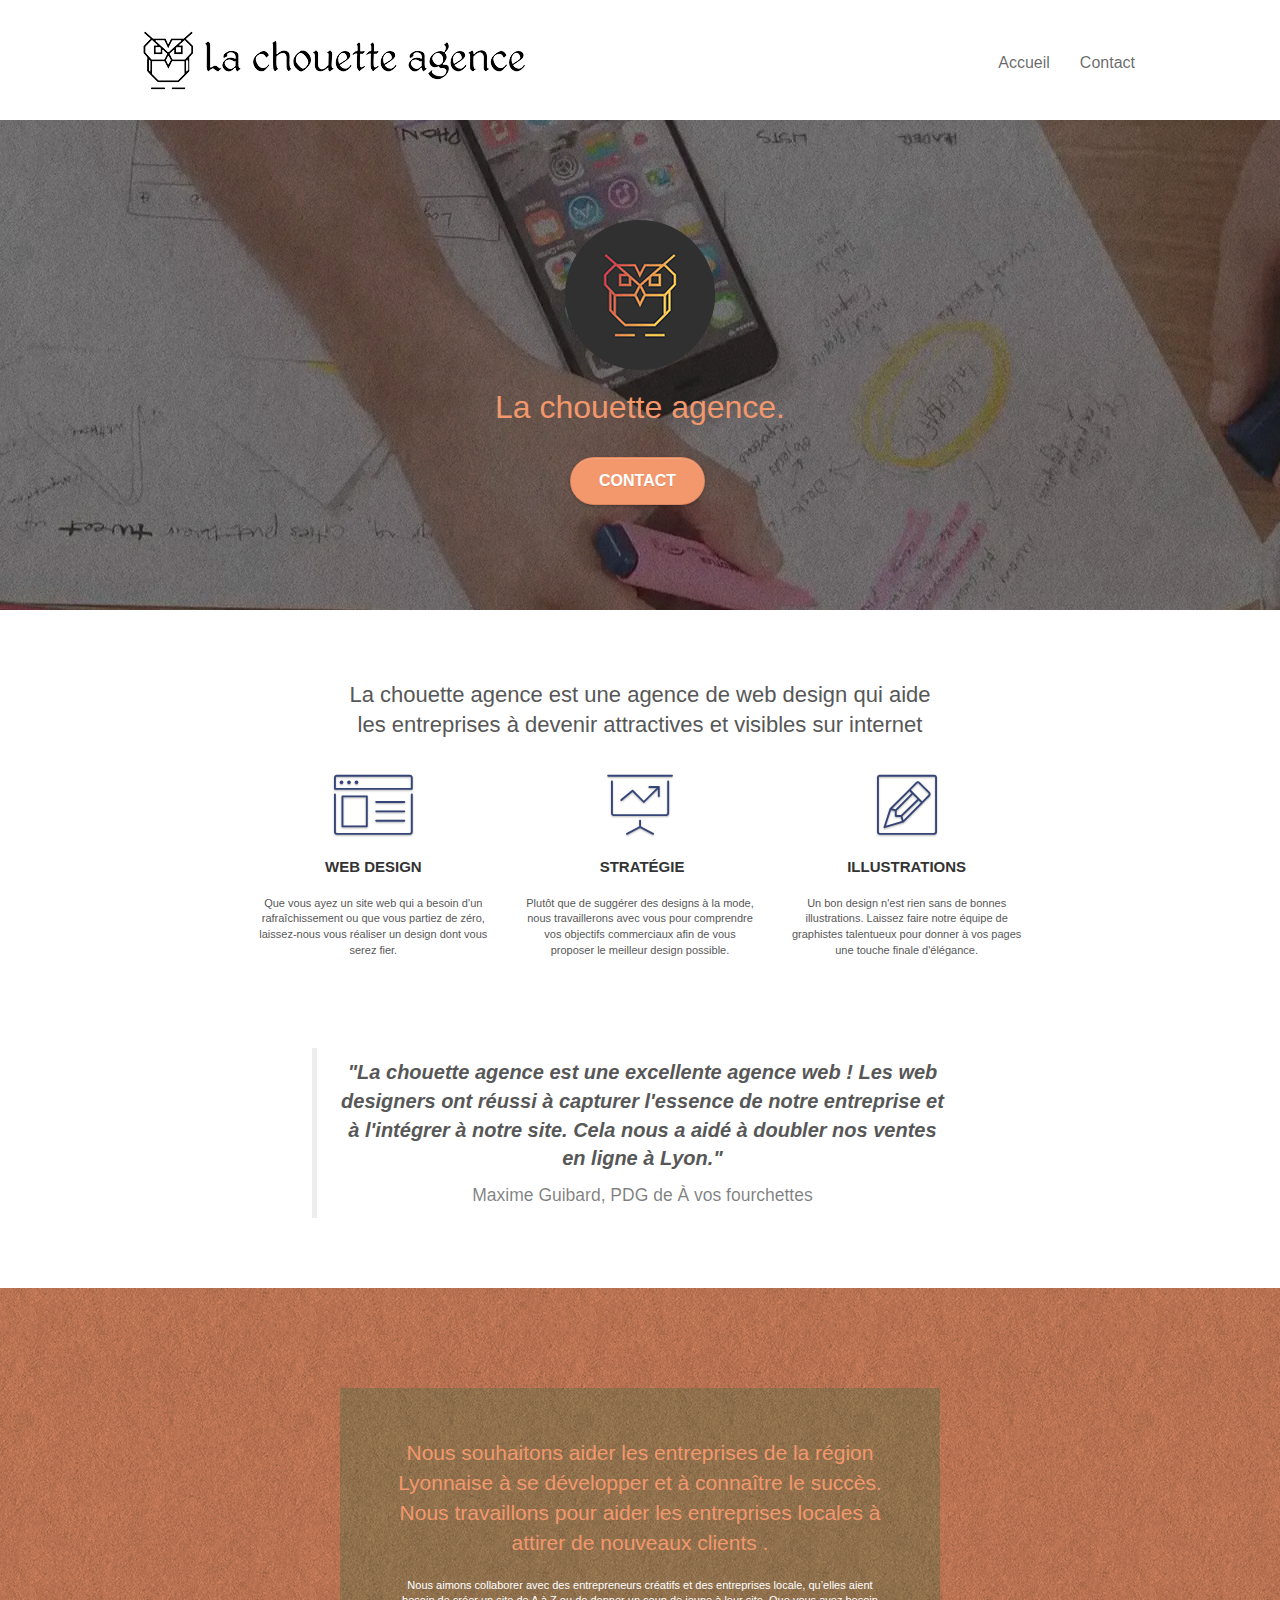
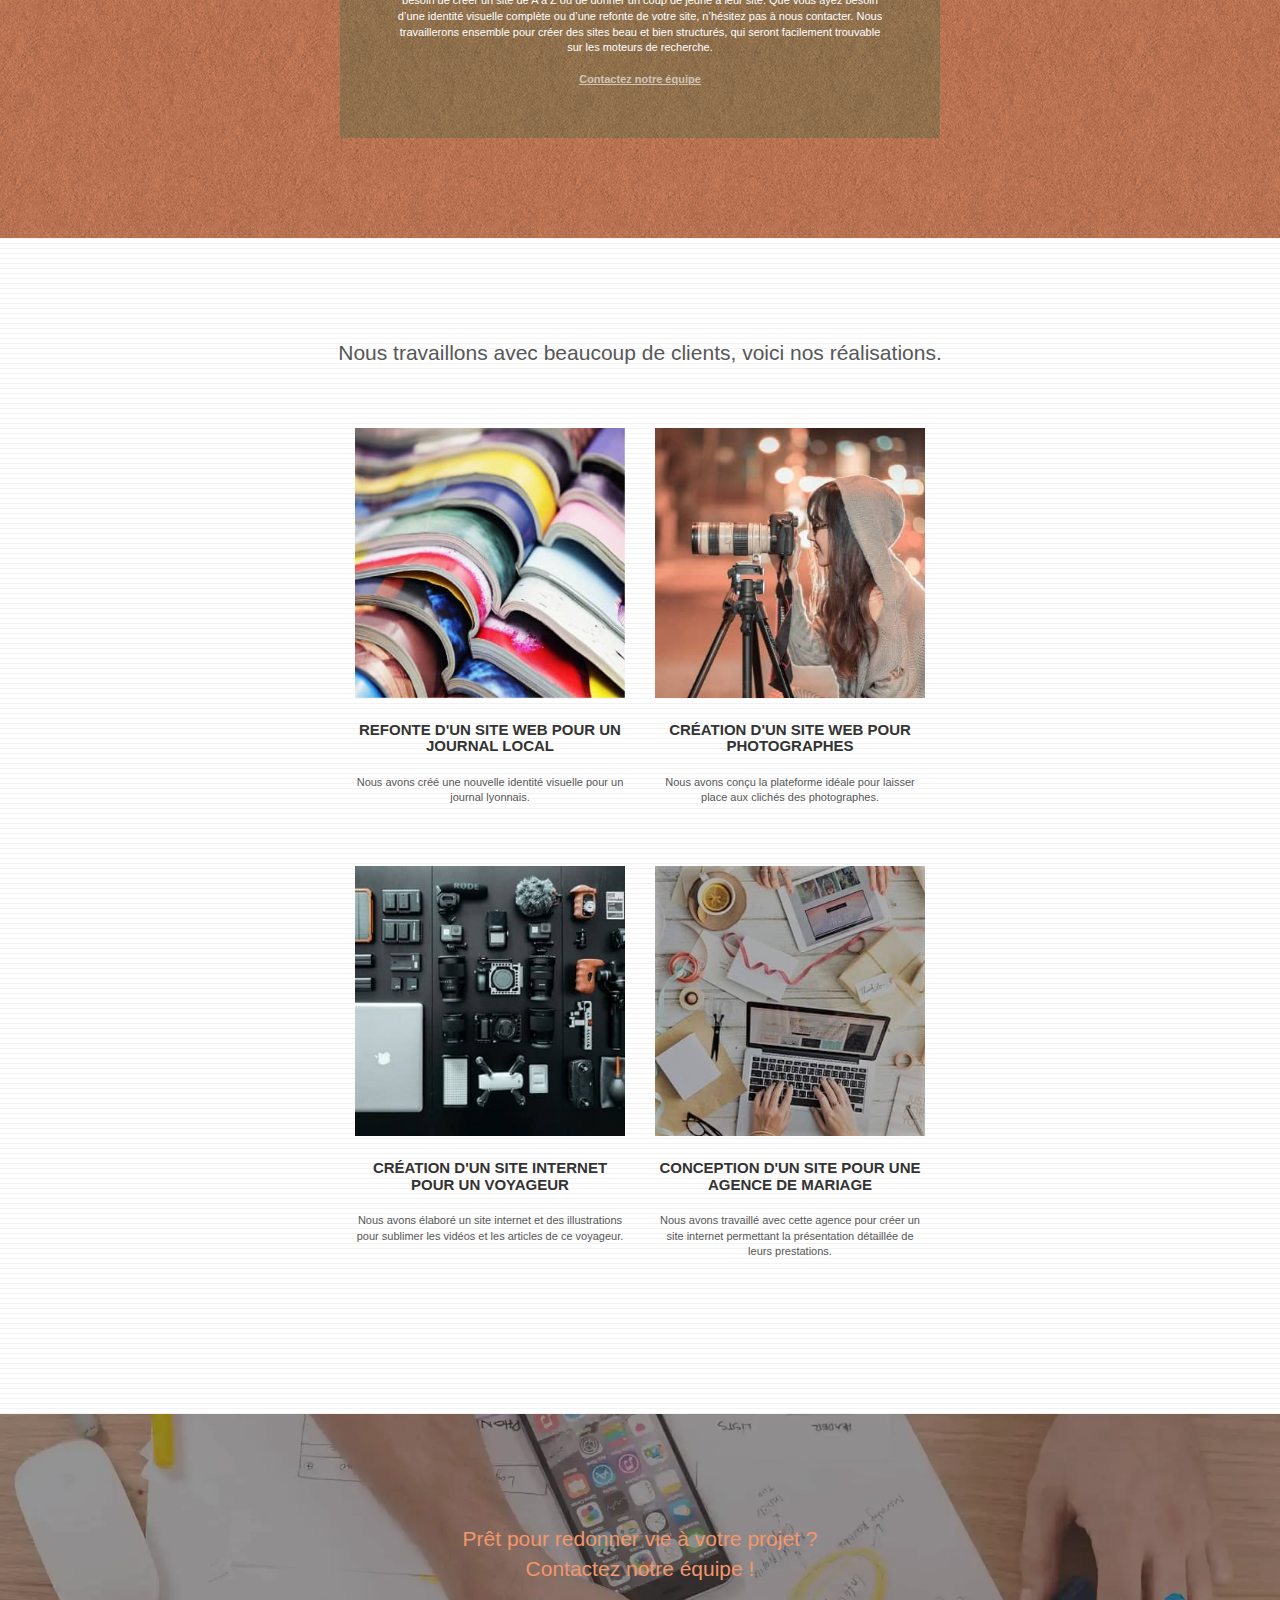
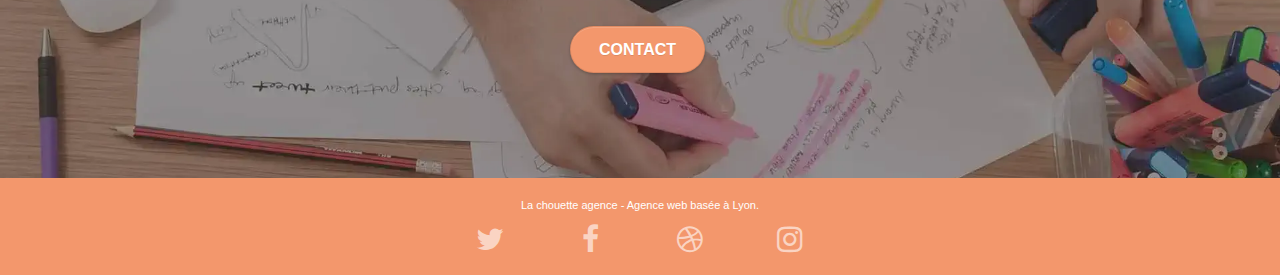
<file: index.html>
<!doctype html>
<html lang="fr">
<head>
    <meta charset="utf-8">
    <meta name="keywords" content="Entreprise, web, design, Lyon, agence, création, site ">
    <meta name="description" content="La chouette agence, une grande agence de web design basée à Lyon. Cette société est une agence qui aide les entreprises à devenir attractives et visibles sur internet.">
    <meta name="viewport" content="width=device-width, initial-scale=1.0, viewport-fit=cover">
    <meta name="robots" content="index, follow">

    <!-- favicon -->
    
    <!--[if IE]><link rel="shortcut icon" type="image/x-icon" href="favicon.ico" /><![endif]-->
	<link rel="apple-touch-icon" sizes="72x72" href="img/favicon_package_v0.16/apple-touch-icon.png">
	<link rel="icon" type="image/png" sizes="32x32" href="img/favicon_package_v0.16/favicon-32x32.png">
	<link rel="icon" type="image/png" sizes="16x16" href="img/favicon_package_v0.16/favicon-16x16.png">
	<link rel="manifest" href="img/favicon_package_v0.16/site.webmanifest">
	<link rel="mask-icon" href="img/favicon_package_v0.16/safari-pinned-tab.svg" color="#5bbad5">
	<meta name="msapplication-TileColor" content="#da532c">
	<meta name="theme-color" content="#ffffff">

    
	
	<link rel="stylesheet" type="text/css" href="css/bootstrap.css">
	
	<link rel="stylesheet" type="text/css" href="css/font-awesome.css">
	<link rel="stylesheet" type="text/css" href="css/et-line.css">
	<link rel="stylesheet" type="text/css" href="css/style.css">
    <title>La chouette agence</title>



    
<!-- Analytics -->
 
<!-- Analytics END -->
    
</head>
<body>
<!-- Principal conteneur -->
<div class="page-container">
    
<!-- bloc-0 -->
<header class="bloc bgc-white l-bloc " id="bloc-0">
	<section class="container bloc-sm">
		<nav class="navbar row">
			<div class="navbar-header">
				<a class="navbar-brand" href="index.html"><img src="img/la-chouette-agence.png" alt="paris web design logo agence web meilleure agence"/></a>
			</div>
			<div class="collapse navbar-collapse navbar-1 special-dropdown-nav">
				<ul class="site-navigation nav navbar-nav">
					<li>
						<a href="index.html">Accueil</a>
					</li>
					<li>
						<a href="contact.html">Contact</a>
					</li>
				</ul>
			</div>
		</nav>
	</section>
</header>
<!-- bloc-0 END -->
<main>
	<!-- bloc-1-presentation -->
	<section class="bloc bgc-dark-slate-blue bg-banniere d-bloc bg-t-edge bloc-bg-texture texture-paper b-parallax" id="bloc-1-hero">
		<div class="container bloc-lg">
			<div class="row tight-width-whitespace">
				<div class="col-sm-12">
					<img src="img/logo.png" class="center-block image-resize-mode" alt="La chouette agence, agence web paris, création logo paris" />
					<h1 class="text-center hero-bloc-text tc-orange ">
						La chouette agence.
					</h1>
					<div class="text-center">
						<a href="contact.html" class="btn btn-lg btn-clean btn-rd cta-hero btn-atomic-tangerine" id="cta-hero">Contact</a>
					</div>
				</div>
			</div>
		</div>
	</section>
	<!-- bloc-1-presentation END -->

	<!-- bloc-2-services -->
	<section class="bloc bgc-white l-bloc" id="bloc-2-services">
		<div class="container bloc-md">
			<div class="row">
				<div class="col-sm-12 text-center">
					<h2>La chouette agence est une agence de web design qui aide <br> les entreprises à devenir attractives et visibles sur internet </h2>
				</div>
			</div>
			<div class="row voffset-lg med-width-whitespace">
				<div class="col-sm-4">
					<div class="text-center">
						<span class="et-icon-browser sm-shadow icon-dark-slate-blue icons icon-lg"></span>
					</div>
					<h3 class="mg-md text-center">
						Web design
					</h3>
					<p class="text-center ">
						Que vous ayez un site web qui a besoin d&rsquo;un rafraîchissement ou que vous partiez de zéro, laissez-nous vous réaliser un design dont vous serez fier.
					</p>
				</div>
				<div class="col-sm-4">
					<div class="text-center">
						<span class="et-icon-presentation sm-shadow icon-dark-slate-blue icons icon-lg"></span>
					</div>
					<h3 class="mg-md text-center">
						&nbsp;Stratégie
					</h3>
					<p class="text-center ">
						Plutôt que de suggérer des designs à la mode, nous travaillerons avec vous pour comprendre vos objectifs commerciaux afin de vous proposer le meilleur design possible.<br>
					</p>
				</div>
				<div class="col-sm-4">
					<div class="text-center">
						<span class="et-icon-edit sm-shadow icon-dark-slate-blue icons icon-lg"></span>
					</div>
					<h3 class="mg-md text-center">
						Illustrations
					</h3>
					<p class="text-center ">
						Un bon design n'est rien sans de bonnes illustrations. Laissez faire notre équipe de graphistes talentueux pour donner à vos pages une touche finale d'élégance.
					</p>
				</div>
			</div>
			<div class="row voffset-lg voffset">
				<div class="col-xs-12 col-md-8 col-md-offset-2 text-center">
					<blockquote>
						<p>"La chouette agence est une excellente agence web !
							Les web designers ont réussi à capturer l'essence de notre
							entreprise et à l'intégrer à notre site. Cela nous a aidé à
							doubler nos ventes en ligne à Lyon."</p>

							<span>Maxime Guibard, PDG de À vos fourchettes</span>
					</blockquote>

				</div>
			</div>
		</div>
	</section>
	<!-- bloc-2-services END -->

	<!-- bloc-3-what-i-do -->
	<section class="bloc tc-orange bgc-atomic-tangerine bg-presentation d-bloc bloc-bg-texture texture-paper b-parallax" id="bloc-3-what-i-do">
		<div class="container bloc-lg">
			<div class="row tight-width-whitespace black-background">
				<div class="col-sm-12">
					<p class="mg-md text-center tc-orange text-l">
						Nous souhaitons aider les entreprises de la région Lyonnaise à se développer et à connaître le succès. Nous travaillons pour aider les entreprises locales à attirer de nouveaux clients .<br>
					</p>
					<p class="text-center white">
						Nous aimons collaborer avec des entrepreneurs créatifs et des entreprises locale, qu’elles aient besoin de créer un site de A à Z ou de donner un coup de jeune à leur site. Que vous ayez besoin d’une identité visuelle complète ou d’une refonte de votre site, n’hésitez pas à nous contacter. Nous travaillerons ensemble pour créer des sites beau et bien structurés, qui seront facilement trouvable sur les moteurs de recherche. <br><br><a class="ltc-orange bold-link" href="contact.html">Contactez notre équipe</a><br>
					</p>
				</div>
			</div>
		</div>
	</section>
	<!-- bloc-3-what-i-do END -->

	<!-- bloc-4-portfolio -->
	<section class="bloc bgc-white bg-lines-h2-bg bg-repeat l-bloc" id="bloc-4-portfolio">
		<div class="container bloc-lg">
			<div class="row">
				<div class="col-sm-12 text-center">
					<p class="text-l">Nous travaillons avec beaucoup de clients, voici nos réalisations. </p>
				</div>
			</div>
			<div class="row tight-width-whitespace portfolio-row">
				<div class="col-sm-6">
					<a href="#" data-lightbox="img/1.jpg" data-gallery-id="gallery-1" data-caption="Refonte d'un site web pour un journal local" data-frame="snapshot-lb"><img src="img/1.jpg" alt="paris web design logo agence web meilleure agence et refonte site web journal" class="img-responsive portfolio-thumb" /></a>
					<h3 class="mg-md text-center">
						Refonte d'un site web pour un journal local
					</h3>
					<p class="text-center">
						Nous avons créé une nouvelle identité visuelle pour un journal lyonnais.
					</p>
				</div>
				<div class="col-sm-6">
					<a href="#" data-lightbox="img/2.jpg" data-gallery-id="gallery-1" data-caption="Création d'un site web pour photographes" data-frame="snapshot-lb"><img src="img/2.jpg" class="img-responsive portfolio-thumb" alt="paris web design logo agence web meilleure agence, Création d'un site web pour photographes" /></a>
					<h3 class="mg-md text-center">
						Création d'un site web pour photographes
					</h3>
					<p class="text-center">
						Nous avons conçu la plateforme idéale pour laisser place aux clichés des photographes.
					</p>
				</div>
			</div>
			<div class="row tight-width-whitespace portfolio-row">
				<div class="col-sm-6">
					<a href="#" data-lightbox="img/3.jpg" data-gallery-id="gallery-1" data-caption="Création d'un site internet pour un voyageur" data-frame="snapshot-lb"><img src="img/3.jpg" class="img-responsive portfolio-thumb" alt="paris web design logo agence web meilleure agence, Création d'un site web pour voyageur"/></a>
					<h3 class="mg-md text-center">
						Création d'un site internet pour un voyageur
					</h3>
					<p class="text-center">
						Nous avons élaboré un site internet et des illustrations pour sublimer les vidéos et les articles de ce voyageur.
					</p>
				</div>
				<div class="col-sm-6">
					<a href="#" data-lightbox="img/4.jpg" data-gallery-id="gallery-1" data-caption="Conception d'un site pour une agence de mariage" data-frame="snapshot-lb"><img src="img/4.jpg" class="img-responsive portfolio-thumb" alt="paris web design logo agence web meilleure agence, Création d'un site web pour agence de mariage" /></a>
					<h3 class="mg-md text-center">
						Conception d'un site pour une agence de mariage
					</h3>
					<p class="text-center">
						Nous avons travaillé avec cette agence pour créer un site internet permettant la présentation détaillée de leurs prestations.
					</p>
				</div>
			</div>
		</div>
	</section>
	<!-- bloc-4-portfolio END -->

	<!-- bloc-5-cta -->
	<section class="bloc bgc-dark-slate-blue bg-banniere d-bloc texture-paper" id="bloc-5-cta">
		<div class="container bloc-lg">
			<div class="row">
				<p class="mg-md text-center tc-orange text-l">
					Prêt pour redonner vie à votre projet ?<br>Contactez notre équipe !
				</p>
				<div class="col-sm-12 text-center">
					<a href="contact.html" class="btn btn-atomic-tangerine btn-clean btn-rd btn-lg cta-hero">Contact</a>
				</div>
			</div>
		</div>
	</section>
	<!-- bloc-5-cta END -->
</main>
<!-- Footer - bloc-8 -->
<footer class="bloc bgc-atomic-tangerine d-bloc" id="bloc-8">
	<section class="container bloc-sm">
		<div class="row">
			<div class="col-sm-12">
				<p class="text-center white">
					La chouette agence - Agence web basée à Lyon.<br>
				</p>
				<div class="row row-no-gutters social">
					<div class="col-sm-3">
						<div class="text-center">
							<a class="social" href="index.html"><span class="fa fa-twitter icon-md"></span></a>
						</div>
					</div>
					<div class="col-sm-3">
						<div class="text-center">
							<a class="social" href="index.html"><span class="fa fa-facebook icon-md"></span></a>
						</div>
					</div>
					<div class="col-sm-3">
						<div class="text-center">
							<a class="social" href="index.html"><span class="fa fa-dribbble icon-md"></span></a>
						</div>
					</div>
					<div class="col-sm-3">
						<div class="text-center">
							<a class="social" href="index.html"><span class="fa fa-instagram icon-md"></span></a>
						</div>
					</div>
				</div>
			</div>
		</div>
	</section>
</footer>
<!-- Footer - bloc-8 END -->

</div>
<!-- Principal conteneur END -->
<script src="js/jquery-2.1.0.js"></script>
<script src="js/bootstrap.js"></script>
<script src="js/blocs.min.js"></script>
<script src="js/jquery.touchSwipe.js"></script>
<script src="js/gmaps.js"></script> 


</body>
</html>
</file>
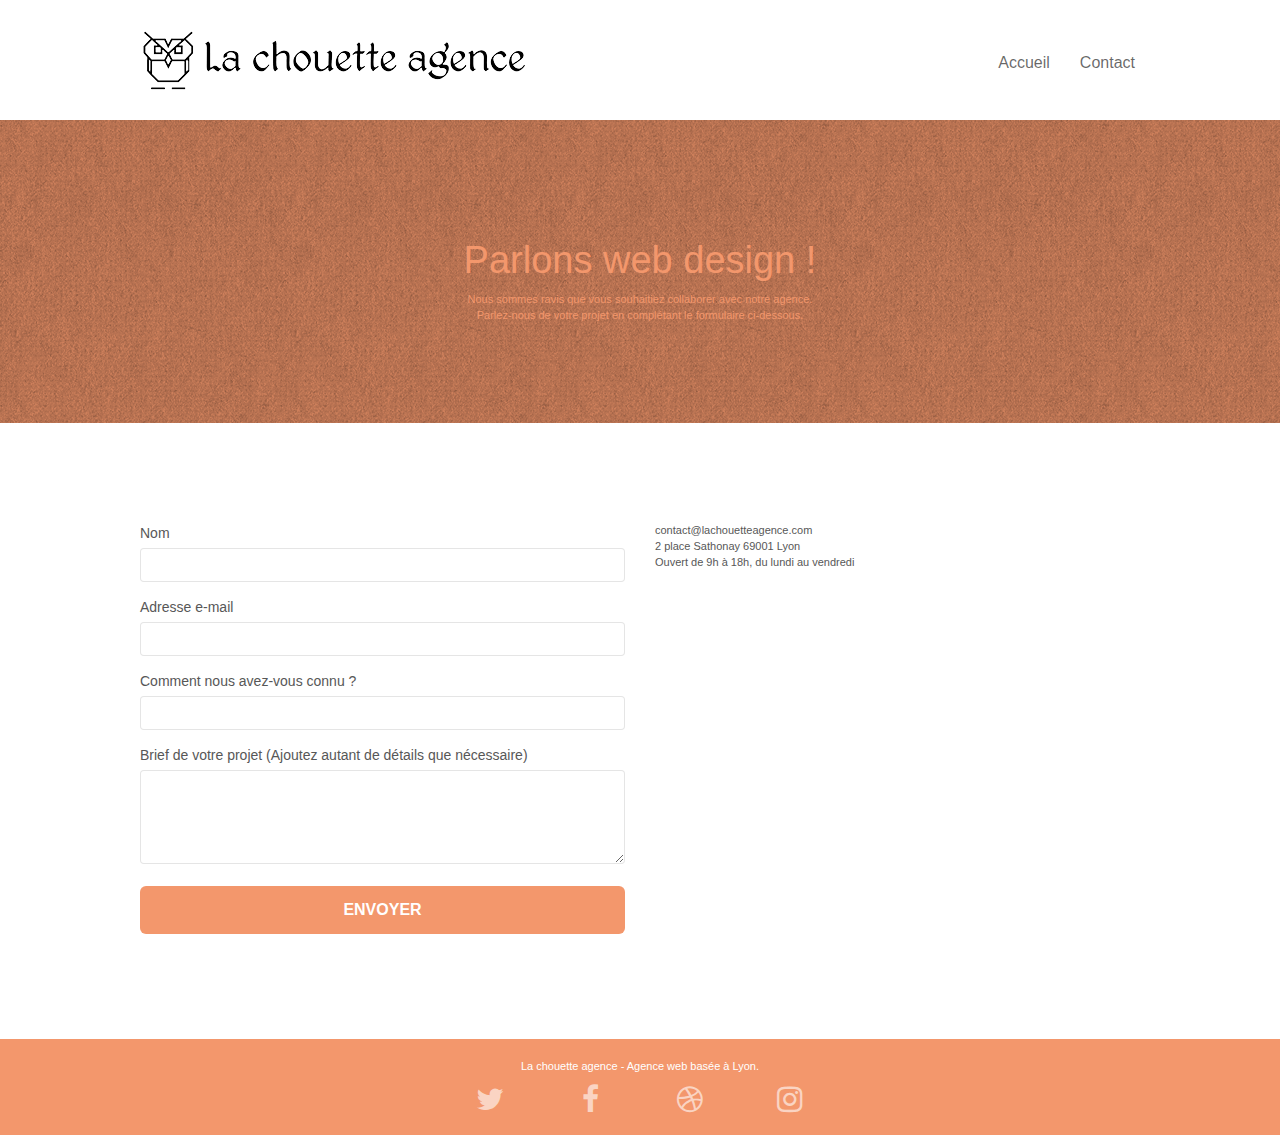
<file: contact.html>
<!doctype html>
<html lang="fr">
<head>
    <meta charset="utf-8">
    <meta name="keywords" content="Entreprise, web, design, Lyon, agence, création, site ">
    <meta name="description" content="La chouette agence, une grande agence de web design basée à Lyon. Cette société est une agence qui aide les entreprises à devenir attractives et visibles sur internet.">
    <meta name="viewport" content="width=device-width, initial-scale=1.0, viewport-fit=cover">
    

    <!-- favicon -->
    
    <!--[if IE]><link rel="shortcut icon" type="image/x-icon" href="favicon.ico" /><![endif]-->
	<link rel="apple-touch-icon" sizes="72x72" href="img/favicon_package_v0.16/apple-touch-icon.png">
	<link rel="icon" type="image/png" sizes="32x32" href="img/favicon_package_v0.16/favicon-32x32.png">
	<link rel="icon" type="image/png" sizes="16x16" href="img/favicon_package_v0.16/favicon-16x16.png">
	<link rel="manifest" href="img/favicon_package_v0.16/site.webmanifest">
	<link rel="mask-icon" href="img/favicon_package_v0.16/safari-pinned-tab.svg" color="#5bbad5">
	<meta name="msapplication-TileColor" content="#da532c">
	<meta name="theme-color" content="#ffffff">

	
    
	<link rel="stylesheet" type="text/css" href="css/bootstrap.css">
	
	<link rel="stylesheet" type="text/css" href="css/font-awesome.css">
	<link rel="stylesheet" type="text/css" href="css/et-line.css">
	<link rel="stylesheet" type="text/css" href="css/style.css">
	
    
	
    <title>Contact</title>

    
<!-- Analytics -->
 
<!-- Analytics END -->
    
</head>
<body>
<!-- Principal conteneur -->
	<div class="page-container">
	    
	<!-- bloc-0 -->
	<header class="bloc bgc-white l-bloc " id="bloc-0">
		<section class="container bloc-sm">
			<nav class="navbar row">
				<div class="navbar-header">
					<a class="navbar-brand" href="index.html"><img src="img/la-chouette-agence.png" alt="paris web design logo agence web meilleure agence"/></a>
				</div>
				<div class="collapse navbar-collapse navbar-1 special-dropdown-nav">
					<ul class="site-navigation nav navbar-nav">
						<li>
							<a href="index.html">Accueil</a>
						</li>
						<li>
							<a href="contact.html">Contact</a>
						</li>
					</ul>
				</div>
			</nav>
		</section>
	</header>
	<!-- bloc-0 END -->
	<main>
	<!-- bloc-6 -->
		<div class="bloc bg-dots-bg bg-repeat bgc-atomic-tangerine d-bloc bloc-bg-texture texture-paper" id="bloc-6">
			<div class="container bloc-lg">
				<div class="row">
					<div class="col-sm-12">
						<h1 class="text-center hero-bloc-text tc-orange">
							Parlons web design !
						</h1>
						<p class="text-center mg-lg tc-orange tight-width-whitespace">
							Nous sommes ravis que vous souhaitiez collaborer avec notre agence.<br>
							Parlez-nous de votre projet en complétant le formulaire ci-dessous.
						</p>
					</div>
				</div>
			</div>
		</div>
		<!-- bloc-6 END -->

		<!-- bloc-7 -->
		<div class="bloc bgc-white l-bloc" id="bloc-7">
			<div class="container bloc-lg">
				<div class="row">
					<div class="col-sm-6">
						<form id="form_1">
							<div class="form-group">
								<label>
									Nom
								</label>
								<input id="name" class="form-control" required="required" />
							</div>
							<div class="form-group">
								<label>
									Adresse e-mail
								</label>
								<input id="email" class="form-control" type="email" required="required" />
							</div>
							<div class="form-group">
								<label>
									Comment nous avez-vous connu ?
								</label>
								<input class="form-control" type="text" required="required" id="input_504" />
							</div>
							<div class="form-group">
								<label>
									Brief de votre projet (Ajoutez autant de détails que nécessaire)<br>
								</label><textarea id="message" class="form-control" rows="4" cols="50" required="required"></textarea>
							</div> 
							<button class="bloc-button btn btn-lg btn-block cta-hero btn-atomic-tangerine" type="submit">
								Envoyer
							</button>
						</form>
					</div>
					<div class="col-sm-6">
						<p>
							contact@lachouetteagence.com<br>2 place Sathonay 69001 Lyon<br>Ouvert de 9h à 18h, du lundi au vendredi<br>
						</p>
					</div>
				</div>
			</div>
		</div>
		<!-- bloc-7 END -->

		<!-- ScrollToTop Button -->
		<a class="bloc-button btn btn-d scrollToTop" onclick="scrollToTarget('1')"><span class="fa fa-chevron-up"></span></a>
		<!-- ScrollToTop Button END-->
	</main>

	<!-- Footer - bloc-8 -->
	<footer class="bloc bgc-atomic-tangerine d-bloc" id="bloc-8">
		<div class="container bloc-sm">
			<div class="row">
				<div class="col-sm-12">
					<p class="text-center white">
						La chouette agence - Agence web basée à Lyon.<br>
					</p>
					<div class="row row-no-gutters social">
						<div class="col-sm-3">
							<div class="text-center">
								<a class="social" href="index.html"><span class="fa fa-twitter icon-md"></span></a>
							</div>
						</div>
						<div class="col-sm-3">
							<div class="text-center">
								<a class="social" href="index.html"><span class="fa fa-facebook icon-md"></span></a>
							</div>
						</div>
						<div class="col-sm-3">
							<div class="text-center">
								<a class="social" href="index.html"><span class="fa fa-dribbble icon-md"></span></a>
							</div>
						</div>
						<div class="col-sm-3">
							<div class="text-center">
								<a class="social" href="index.html"><span class="fa fa-instagram icon-md"></span></a>
							</div>
						</div>
					</div>
				</div>
			</div>
		</div>
	</footer>
	<!-- Footer - bloc-8 END -->

	</div>
<!-- Principal conteneur END -->
<script src="js/jquery-2.1.0.js"></script>
<script src="js/bootstrap.js"></script>
<script src="js/blocs.min.js"></script>
<script src="js/jqBootstrapValidation.js"></script>
<script src="js/formHandler.js"></script>
    

</body>
</html>
</file>
<file: css/et-line.css>
@font-face{font-family:et-line;src:url(../fonts/et-line.eot);src:url(../fonts/et-line.eot?#iefix) format('embedded-opentype'),url(../fonts/et-line.woff) format('woff'),url(../fonts/et-line.ttf) format('truetype'),url(../fonts/et-line.svg#et-line) format('svg');font-weight:400;font-style:normal}.et-icon-adjustments,.et-icon-alarmclock,.et-icon-anchor,.et-icon-aperture,.et-icon-attachment,.et-icon-bargraph,.et-icon-basket,.et-icon-beaker,.et-icon-bike,.et-icon-book-open,.et-icon-briefcase,.et-icon-browser,.et-icon-calendar,.et-icon-camera,.et-icon-caution,.et-icon-chat,.et-icon-circle-compass,.et-icon-clipboard,.et-icon-clock,.et-icon-cloud,.et-icon-compass,.et-icon-desktop,.et-icon-dial,.et-icon-document,.et-icon-documents,.et-icon-download,.et-icon-dribbble,.et-icon-edit,.et-icon-envelope,.et-icon-expand,.et-icon-facebook,.et-icon-flag,.et-icon-focus,.et-icon-gears,.et-icon-genius,.et-icon-gift,.et-icon-global,.et-icon-globe,.et-icon-googleplus,.et-icon-grid,.et-icon-happy,.et-icon-hazardous,.et-icon-heart,.et-icon-hotairballoon,.et-icon-hourglass,.et-icon-key,.et-icon-laptop,.et-icon-layers,.et-icon-lifesaver,.et-icon-lightbulb,.et-icon-linegraph,.et-icon-linkedin,.et-icon-lock,.et-icon-magnifying-glass,.et-icon-map,.et-icon-map-pin,.et-icon-megaphone,.et-icon-mic,.et-icon-mobile,.et-icon-newspaper,.et-icon-notebook,.et-icon-paintbrush,.et-icon-paperclip,.et-icon-pencil,.et-icon-phone,.et-icon-picture,.et-icon-pictures,.et-icon-piechart,.et-icon-presentation,.et-icon-pricetags,.et-icon-printer,.et-icon-profile-female,.et-icon-profile-male,.et-icon-puzzle,.et-icon-quote,.et-icon-recycle,.et-icon-refresh,.et-icon-ribbon,.et-icon-rss,.et-icon-sad,.et-icon-scissors,.et-icon-scope,.et-icon-search,.et-icon-shield,.et-icon-speedometer,.et-icon-strategy,.et-icon-streetsign,.et-icon-tablet,.et-icon-target,.et-icon-telescope,.et-icon-toolbox,.et-icon-tools,.et-icon-tools-2,.et-icon-trophy,.et-icon-tumblr,.et-icon-twitter,.et-icon-upload,.et-icon-video,.et-icon-wallet,.et-icon-wine{font-family:et-line;speak:none;font-style:normal;font-weight:400;font-variant:normal;text-transform:none;line-height:1;-webkit-font-smoothing:antialiased;-moz-osx-font-smoothing:grayscale;display:inline-block}.et-icon-mobile:before{content:"\e000"}.et-icon-laptop:before{content:"\e001"}.et-icon-desktop:before{content:"\e002"}.et-icon-tablet:before{content:"\e003"}.et-icon-phone:before{content:"\e004"}.et-icon-document:before{content:"\e005"}.et-icon-documents:before{content:"\e006"}.et-icon-search:before{content:"\e007"}.et-icon-clipboard:before{content:"\e008"}.et-icon-newspaper:before{content:"\e009"}.et-icon-notebook:before{content:"\e00a"}.et-icon-book-open:before{content:"\e00b"}.et-icon-browser:before{content:"\e00c"}.et-icon-calendar:before{content:"\e00d"}.et-icon-presentation:before{content:"\e00e"}.et-icon-picture:before{content:"\e00f"}.et-icon-pictures:before{content:"\e010"}.et-icon-video:before{content:"\e011"}.et-icon-camera:before{content:"\e012"}.et-icon-printer:before{content:"\e013"}.et-icon-toolbox:before{content:"\e014"}.et-icon-briefcase:before{content:"\e015"}.et-icon-wallet:before{content:"\e016"}.et-icon-gift:before{content:"\e017"}.et-icon-bargraph:before{content:"\e018"}.et-icon-grid:before{content:"\e019"}.et-icon-expand:before{content:"\e01a"}.et-icon-focus:before{content:"\e01b"}.et-icon-edit:before{content:"\e01c"}.et-icon-adjustments:before{content:"\e01d"}.et-icon-ribbon:before{content:"\e01e"}.et-icon-hourglass:before{content:"\e01f"}.et-icon-lock:before{content:"\e020"}.et-icon-megaphone:before{content:"\e021"}.et-icon-shield:before{content:"\e022"}.et-icon-trophy:before{content:"\e023"}.et-icon-flag:before{content:"\e024"}.et-icon-map:before{content:"\e025"}.et-icon-puzzle:before{content:"\e026"}.et-icon-basket:before{content:"\e027"}.et-icon-envelope:before{content:"\e028"}.et-icon-streetsign:before{content:"\e029"}.et-icon-telescope:before{content:"\e02a"}.et-icon-gears:before{content:"\e02b"}.et-icon-key:before{content:"\e02c"}.et-icon-paperclip:before{content:"\e02d"}.et-icon-attachment:before{content:"\e02e"}.et-icon-pricetags:before{content:"\e02f"}.et-icon-lightbulb:before{content:"\e030"}.et-icon-layers:before{content:"\e031"}.et-icon-pencil:before{content:"\e032"}.et-icon-tools:before{content:"\e033"}.et-icon-tools-2:before{content:"\e034"}.et-icon-scissors:before{content:"\e035"}.et-icon-paintbrush:before{content:"\e036"}.et-icon-magnifying-glass:before{content:"\e037"}.et-icon-circle-compass:before{content:"\e038"}.et-icon-linegraph:before{content:"\e039"}.et-icon-mic:before{content:"\e03a"}.et-icon-strategy:before{content:"\e03b"}.et-icon-beaker:before{content:"\e03c"}.et-icon-caution:before{content:"\e03d"}.et-icon-recycle:before{content:"\e03e"}.et-icon-anchor:before{content:"\e03f"}.et-icon-profile-male:before{content:"\e040"}.et-icon-profile-female:before{content:"\e041"}.et-icon-bike:before{content:"\e042"}.et-icon-wine:before{content:"\e043"}.et-icon-hotairballoon:before{content:"\e044"}.et-icon-globe:before{content:"\e045"}.et-icon-genius:before{content:"\e046"}.et-icon-map-pin:before{content:"\e047"}.et-icon-dial:before{content:"\e048"}.et-icon-chat:before{content:"\e049"}.et-icon-heart:before{content:"\e04a"}.et-icon-cloud:before{content:"\e04b"}.et-icon-upload:before{content:"\e04c"}.et-icon-download:before{content:"\e04d"}.et-icon-target:before{content:"\e04e"}.et-icon-hazardous:before{content:"\e04f"}.et-icon-piechart:before{content:"\e050"}.et-icon-speedometer:before{content:"\e051"}.et-icon-global:before{content:"\e052"}.et-icon-compass:before{content:"\e053"}.et-icon-lifesaver:before{content:"\e054"}.et-icon-clock:before{content:"\e055"}.et-icon-aperture:before{content:"\e056"}.et-icon-quote:before{content:"\e057"}.et-icon-scope:before{content:"\e058"}.et-icon-alarmclock:before{content:"\e059"}.et-icon-refresh:before{content:"\e05a"}.et-icon-happy:before{content:"\e05b"}.et-icon-sad:before{content:"\e05c"}.et-icon-facebook:before{content:"\e05d"}.et-icon-twitter:before{content:"\e05e"}.et-icon-googleplus:before{content:"\e05f"}.et-icon-rss:before{content:"\e060"}.et-icon-tumblr:before{content:"\e061"}.et-icon-linkedin:before{content:"\e062"}.et-icon-dribbble:before{content:"\e063"}
</file>
<file: css/style.css>
body {
    margin: 0;
    padding: 0;
    background: #FFF;
    overflow-x: hidden;
    -webkit-font-smoothing: antialiased;
    -moz-osx-font-smoothing: grayscale;
}

a,
button {
    transition: all .3s ease-in-out;
    outline: none;
}

a:hover {
    text-decoration: none;
    cursor: pointer;
}

#page-loading-blocs-notifaction {
    position: fixed;
    top: 0;
    bottom: 0;
    width: 100%;
    z-index: 100000;
    background: #FFFFFF url("../img/pageload-spinner.gif") no-repeat center center;
}

.bloc {
    width: 100%;
    clear: both;
    background: 50% 50%;
    padding: 0 50px;
    -webkit-background-size: cover;
    -moz-background-size: cover;
    -o-background-size: cover;
    background-size: cover;
    position: relative;
}

.bloc .container {
    padding-left: 0;
    padding-right: 0;
}

.bloc-lg {
    padding: 100px 50px;
}

.bloc-md {
    padding: 50px;
}

.bloc-sm {
    padding: 20px 50px;
}

.bg-center,
.bg-l-edge,
.bg-r-edge,
.bg-t-edge,
.bg-b-edge,
.bg-tl-edge,
.bg-bl-edge,
.bg-tr-edge,
.bg-br-edge,
.bg-repeat {
    -webkit-background-size: auto;
    -moz-background-size: auto;
    -o-background-size: auto;
    background-size: auto;
}

.bg-repeat {
    background: repeat;
}

.bg-t-edge {
    background: top no-repeat;
}

.bloc-bg-texture::before {
    content: "";
    background-size: 2px 2px;
    position: absolute;
    top: 0;
    bottom: 0;
    left: 0;
    right: 0;
}

.texture-paper::before {
    background: url("../img/texture-paper.png");
    background-size: 280px 280px;
}

.b-parallax {
    background-attachment: fixed;
}

.d-bloc {
    color: rgba(255, 255, 255, .7);
}

.d-bloc button:hover {
    color: rgba(255, 255, 255, .9);
}

.d-bloc .icon-round,
.d-bloc .icon-square,
.d-bloc .icon-rounded,
.d-bloc .icon-semi-rounded-a,
.d-bloc .icon-semi-rounded-b {
    border-color: rgba(255, 255, 255, .9);
}

.d-bloc .divider-h span {
    border-color: rgba(255, 255, 255, .2);
}

.d-bloc .a-btn,
.d-bloc .navbar a,
.d-bloc .navbar-brand,
.d-bloc a .icon-sm,
.d-bloc a .icon-md,
.d-bloc a .icon-lg,
.d-bloc a .icon-xl,
.d-bloc h1 a,
.d-bloc h2 a,
.d-bloc h3 a,
.d-bloc h4 a,
.d-bloc h5 a,
.d-bloc h6 a,
.d-bloc p a {
    color: rgba(255, 255, 255, .6);
}

.d-bloc .a-btn:hover,
.d-bloc .navbar a:hover,
.d-bloc .navbar-brand:hover,
.d-bloc a:hover .icon-sm,
.d-bloc a:hover .icon-md,
.d-bloc a:hover .icon-lg,
.d-bloc a:hover .icon-xl,
.d-bloc h1 a:hover,
.d-bloc h2 a:hover,
.d-bloc h3 a:hover,
.d-bloc h4 a:hover,
.d-bloc h5 a:hover,
.d-bloc h6 a:hover,
.d-bloc p a:hover {
    color: rgba(255, 255, 255, 1);
}

.d-bloc .navbar-toggle .icon-bar {
    background: rgba(255, 255, 255, 1);
}

.d-bloc .btn-wire,
.d-bloc .btn-wire:hover {
    color: rgba(255, 255, 255, 1);
    border-color: rgba(255, 255, 255, 1);
}

.d-bloc .panel {
    color: rgba(0, 0, 0, .5);
}

.d-bloc .panel button:hover {
    color: rgba(0, 0, 0, .7);
}

.d-bloc .panel icon {
    border-color: rgba(0, 0, 0, .7);
}

.d-bloc .panel .divider-h span {
    border-color: rgba(0, 0, 0, .1);
}

.d-bloc .panel .a-btn {
    color: rgba(0, 0, 0, .6);
}

.d-bloc .panel .a-btn:hover {
    color: rgba(0, 0, 0, 1);
}

.d-bloc .panel .btn-wire,
.d-bloc .panel .btn-wire:hover {
    color: rgba(0, 0, 0, .7);
    border-color: rgba(0, 0, 0, .3);
}

.d-bloc .panel,
.l-bloc {
    color: rgba(0, 0, 0, .5);
}

.d-bloc .panel button:hover,
.l-bloc button:hover {
    color: rgba(0, 0, 0, .7);
}

.l-bloc .icon-round,
.l-bloc .icon-square,
.l-bloc .icon-rounded,
.l-bloc .icon-semi-rounded-a,
.l-bloc .icon-semi-rounded-b {
    border-color: rgba(0, 0, 0, .7);
}

.d-bloc .panel .divider-h span,
.l-bloc .divider-h span {
    border-color: rgba(0, 0, 0, .1);
}

.d-bloc .panel .a-btn,
.l-bloc .a-btn,
.l-bloc .navbar a,
.l-bloc .navbar-brand,
.l-bloc a .icon-sm,
.l-bloc a .icon-md,
.l-bloc a .icon-lg,
.l-bloc a .icon-xl,
.l-bloc h1 a,
.l-bloc h2 a,
.l-bloc h3 a,
.l-bloc h4 a,
.l-bloc h5 a,
.l-bloc h6 a,
.l-bloc p a {
    color: rgba(0, 0, 0, .6);
}

.d-bloc .panel .a-btn:hover,
.l-bloc .a-btn:hover,
.l-bloc .navbar a:hover,
.l-bloc .navbar-brand:hover,
.l-bloc a:hover .icon-sm,
.l-bloc a:hover .icon-md,
.l-bloc a:hover .icon-lg,
.l-bloc a:hover .icon-xl,
.l-bloc h1 a:hover,
.l-bloc h2 a:hover,
.l-bloc h3 a:hover,
.l-bloc h4 a:hover,
.l-bloc h5 a:hover,
.l-bloc h6 a:hover,
.l-bloc p a:hover {
    color: rgba(0, 0, 0, 1);
}

.l-bloc .navbar-toggle .icon-bar {
    color: rgba(0, 0, 0, .6);
}

.d-bloc .panel .btn-wire,
.d-bloc .panel .btn-wire:hover,
.l-bloc .btn-wire,
.l-bloc .btn-wire:hover {
    color: rgba(0, 0, 0, .7);
    border-color: rgba(0, 0, 0, .3);
}

.voffset {
    margin-top: 30px;
}

.voffset-lg {
    margin-top: 80px;
}

.row-no-gutters {
    margin-right: 0;
    margin-left: 0;
}

.row.row-no-gutters > [class^="col-"],
.row.row-no-gutters > [class*=" col-"] {
    padding-right: 0;
    padding-left: 0;
}

#bloc-1-hero h1 {
    font-size: 32px;
}

.navbar {
    margin-bottom: 0;
    z-index: 1;
}

.navbar-brand {
    height: auto;
    padding: 3px 15px;
    font-size: 25px;
    font-weight: normal;
    font-weight: 600;
    line-height: 44px;
}

.navbar-brand img {
    max-height: 200px;
    margin: 0 5px 0 0;
    display: inline;
}

.navbar-brand img[src$=svg] {
    min-width: 100px;
}

.nav-center .navbar-brand img {
    margin: 0;
}

.navbar .nav {
    padding-top: 2px;
    margin-right: -16px;
    float: right;
    z-index: 1;
}

.nav > li {
    float: left;
    margin-top: 4px;
    font-size: 16px;
}

.navbar-nav .open .dropdown-menu > li > a {
    text-align: inherit;
}

.nav > li a:hover,
.nav > li a:focus {
    background: transparent;
}

.navbar-toggle {
    margin: 10px 10px 0 0;
    border: 0px;
}

.navbar-toggle:hover {
    background: transparent;
}

.navbar-toggle .icon-bar {
    background-color: rgba(0, 0, 0, .5);
    width: 26px;
}

.nav-invert .navbar .nav {
    float: left;
}

.nav-invert .navbar-header,
.nav-invert .navbar-brand {
    float: right;
    position: relative;
    z-index: 2;
}

@media (min-width: 768px) {
    .site-navigation {
        position: absolute;
        top: 50%;
        right: 20px;
        transform: translate(0, -50%);
        -webkit-transform: translateY(-50%);
    }
    .nav > li .dropdown-menu a,
    .nav > li .dropdown-menu a:hover {
        color: #484848;
    }
    .nav-invert .site-navigation {
        left: 0;
        right: 0;
    }
    .nav-center {
        text-align: center;
    }
    .nav-center .navbar-header {
        width: 100%;
    }
    .nav-center .navbar-header,
    .nav-center .navbar-brand,
    .nav-center .nav > li {
        float: none;
        display: inline-block;
    }
    .nav-center .site-navigation {
        position: relative;
        width: 100%;
        right: 0;
        margin-right: 0px;
        margin-top: 20px;
    }
    .nav-center.mini-nav .navbar-toggle {
        float: none;
        margin: 10px auto 0;
    }
}

.nav > li > .dropdown a {
    background: none;
    display: block;
    padding: 14px 15px;
}

nav .caret {
    margin: 0 5px;
}

.dropdown-menu .dropdown-menu {
    top: -8px;
    left: 100%;
}

.dropdown-menu .dropmenu-flow-right {
    top: 100%;
    left: 0;
    margin-left: -1px;
    border-top-left-radius: 0;
    border-top-right-radius: 0;
}

.dropdown-menu .dropdown span {
    border: 4px solid black;
    border-top-color: transparent;
    border-right-color: transparent;
    border-bottom-color: transparent;
    margin: 6px -5px 0 0;
    float: right;
}

.mg-md {
    margin-top: 10px;
    margin-bottom: 20px;
}

.mg-lg {
    margin-top: 10px;
    margin-bottom: 40px;
}

.btn {
    margin: 0 5px 5px 0;
}

.btn.pull-right {
    margin: 0 0 5px 5px;
}

.btn-d,
.btn-d:hover,
.btn-d:focus {
    color: #FFF;
    background: rgba(0, 0, 0, .3);
}

button {
    outline: none;
}

.btn-rd {
    border-radius: 40px;
}

.btn-clean {
    border: 1px solid rgba(0, 0, 0, .08);
    border-bottom-color: rgba(0, 0, 0, .1);
    text-shadow: 0 1px 0 rgba(0, 0, 1, .1);
    box-shadow: 0 1px 3px rgba(0, 0, 1, .25), inset 0 1px 0 0 rgba(255, 255, 255, .15);
}

.icon-md {
    font-size: 30px!important;
}

.icon-lg {
    font-size: 60px!important;
}

.sm-shadow {
    text-shadow: 0 1px 2px rgba(0, 0, 0, .3);
}

.panel-sq,
.panel-sq .panel-heading,
.panel-sq .panel-footer {
    border-radius: 0;
}

.panel-rd {
    border-radius: 30px;
}

.panel-rd .panel-heading {
    border-radius: 29px 29px 0 0;
}

.panel-rd .panel-footer {
    border-radius: 0 0 29px 29px;
}

.form-control {
    border-color: rgba(0, 0, 0, .1);
    box-shadow: none;
}

.scrollToTop {
    width: 40px;
    height: 40px;
    position: fixed;
    bottom: 20px;
    right: 20px;
    opacity: 0;
    z-index: 500;
    transition: all .3s ease-in-out;
}

.scrollToTop span {
    margin-top: 6px;
}

.showScrollTop {
    font-size: 14px;
    opacity: 1;
}

a[data-lightbox] {
    position: relative;
    display: block;
    text-align: center;
}

a[data-lightbox]:hover::before {
    content: "+";
    font-size: 32px;
    width: 50px;
    height: 50px;
    margin-left: -25px;
    border-radius: 50%;
    background: rgba(0, 0, 0, .6);
    color: #FFF;
    font-weight: 100;
    z-index: 1;
    position: absolute;
    top: 50%;
    transform: translateY(-50%);
    -webkit-transform: translateY(-50%);
}

a[data-lightbox]:hover img {
    opacity: 0.6;
    -webkit-animation-fill-mode: none;
    animation-fill-mode: none;
}

#lightbox-modal {
    display: flex;
    align-items: center;
}

#lightbox-modal .modal-dialog {
    width: 90%;
    max-width: 900px;
    margin: 0 auto 0;
}

#lightbox-modal .modal-dialog img {
    max-height: 90vh;
    margin: 0 auto;
}

.lightbox-caption {
    padding: 20px;
    color: #FFF;
    background: rgba(0, 0, 0, .5);
    position: absolute;
    left: 15px;
    right: 15px;
    bottom: 5px;
}

.close-lightbox {
    color: #FFF;
    font-size: 30px;
    position: absolute;
    top: 20px;
    right: 20px;
    z-index: 20;
    background: rgba(0, 0, 0, .5);
    border: none;
    line-height: 30px;
    padding: 0 9px 5px;
    opacity: 0.3;
}

.close-lightbox:hover,
.next-lightbox:hover,
.prev-lightbox:hover {
    opacity: 1.0;
    color: #FFF;
}

.next-lightbox,
.prev-lightbox {
    font-size: 20px;
    color: rgba(255, 255, 255, .9);
    background: rgba(0, 0, 0, .5);
    transition: all .2s ease-in-out;
    position: absolute;
    top: 45%;
    z-index: 1;
    opacity: 0.4;
}

.next-lightbox {
    padding: 6px 8px 1px 13px;
    right: 25px;
}

.prev-lightbox {
    padding: 6px 13px 1px 10px;
    left: 25px;
}

.snapshot-lb .modal-body {
    padding-bottom: 45px;
}

.snapshot-lb .lightbox-caption {
    padding: 0;
    color: rgba(0, 0, 0, .5);
    background: none;
}

h1,
h2,
h3,
h4,
h5,
h6,
p,
label,
.btn,
a {
    font-weight: 400;
    color: #575757;
}

.container {
    max-width: 1000px;
}

.hero-bloc-text {
    font-size: 38px;
}

.hero-bloc-text-sub {
    font-size: 36px;
}

.statement-bloc-text {
    line-height: 26px;
    font-style: italic;
    font-size: 20px;
    text-align: center;
    font-weight: lighter;
    max-width: 520px;
    margin: auto auto auto auto;
}

p {
    font-size: 11px;
}
.text-l{
    font-size: 21px;
}
blockquote p{
    font-size: 20px;
    font-style: italic;
    font-weight: 700;
}

.tight-width-whitespace {
    max-width: 600px;
    margin: auto auto auto auto;
}

.h1 {
    font-size: 20px;
    font-family: "Open Sans";
}

.cta-hero {
    margin-top: 22px;
    color: #FFFFFF;
    text-transform: uppercase;
    padding: 12px 28px 12px 28px;
    font-size: 16px;
    font-weight: 700;
}

.social {
    max-width: 400px;
    margin: auto auto auto auto;
}

h2 {
    font-size: 22px;
    line-height: 1.4em;
}

h3 {
    font-size: 15px;
    text-transform: uppercase;
    font-weight: 700;
    color: #333333!important;
}

.med-width-whitespace {
    max-width: 800px;
    margin: auto auto auto auto;
    box-shadow: 0px 0px 0px #000000;
}

h1 {
    color: #333333;
}

h4 {
    color: #333333;
}

.icons {
    margin-bottom: 14px;
    margin-top: 24px;
}

.white {
    color: #FFFFFF;
}

.portfolio-thumb {
    margin-bottom: 24px;
}

.portfolio-row {
    margin-bottom: 44px;
    margin-top: 50px;
}

.avatar {
    box-shadow: 0px 4px 9px rgba(0, 0, 0, 0.3);
}

.black-background {
    background-color: rgba(165, 147, 99, 0.7);
    padding: 40px 40px 40px 40px;
}

.bold-link {
    font-weight: 900;
    text-decoration: underline;
}

.bgc-white {
    background-color: #FFFFFF;
}

.bgc-dark-slate-blue {
    background-color: #364577;
}

.bgc-atomic-tangerine {
    background-color: #F3976C;
}

.tc-orange {
    color: #F3976C!important;
}

.btn-atomic-tangerine {
    background: #F3976C;
    color: #FFFFFF!important;
}

.btn-atomic-tangerine:hover {
    background: #c27956!important;
    color: #FFFFFF!important;
}

.ltc-white {
    color: #FFFFFF!important;
}

.ltc-white:hover {
    color: #cccccc!important;
}

.ltc-atomic-tangerine {
    color: #F3976C!important;
}

.ltc-atomic-tangerine:hover {
    color: #c27956!important;
}

.icon-dark-slate-blue {
    color: #364577!important;
    border-color: #364577!important;
}

.bg-dots-bg {
    background-image: url("../img/dots-bg.png");
}

.bg-lines-h2-bg {
    background-image: url("../img/lines-h2-bg.png");
}

.bg-banniere {
    background-image: url("../img/la-chouette-agence-banniere.webp");
}

.bg-presentation {
    background-image: url("../img/image-de-presentation.webp");
}

@media (max-width: 1024px) {
    .bloc {
        padding-left: 20px;
        padding-right: 20px;
    }
    .bloc.full-width-bloc,
    .bloc-tile-2.full-width-bloc .container,
    .bloc-tile-3.full-width-bloc .container,
    .bloc-tile-4.full-width-bloc .container {
        padding-left: 0;
        padding-right: 0;
    }
}

@media (max-width: 992px) and (min-width: 768px) {
    .navbar .nav {
        max-width: 80%
    }
    .nav-center.navbar .nav {
        max-width: 100%
    }
}

@media only screen and (min-width: 768px) and (max-width: 1024px) and (orientation: landscape) {
    .b-parallax {
        background-attachment: scroll;
    }
}

@media only screen and (min-width: 1024px) and (max-width: 1366px) and (-webkit-min-pixel-ratio: 1.5) {
    .b-parallax {
        background-attachment: scroll;
    }
}

@media (max-width: 991px) {
    .container {
        width: 100%;
    }
    .b-parallax {
        background-attachment: scroll;
    }
    .page-container,
    #hero-bloc {
        overflow-x: hidden;
        position: relative;
    }
    
    .bloc-group,
    .bloc-group .bloc {
        display: block;
        width: 100%;
    }
    .bloc-fill-screen .fill-bloc-top-edge,
    .bloc-fill-screen .fill-bloc-bottom-edge {
        padding: 0 20px;
    }
}

@media (max-width: 767px) {
    .page-container {
        overflow-x: hidden;
        position: relative;
    }
    h1,
    h2,
    h3,
    h4,
    h5,
    h6,
    p,
    #disqus_thread {
        padding-left: 10px;
        padding-right: 10px;
    }
    .b-parallax {
        background-attachment: scroll;
    }
    .navbar .nav {
        padding-top: 0;
        border-top: 1px solid rgba(0, 0, 0, .2);
        float: none;
    }
    .navbar.row {
        margin-left: 0;
        margin-right: 0;
    }
    .site-navigation {
        position: inherit;
        transform: none;
        -webkit-transform: none;
        -ms-transform: none;
    }
    .nav > li {
        margin-top: 0;
        border-bottom: 1px solid rgba(0, 0, 0, .1);
        background: rgba(0, 0, 0, .05);
        text-align: left;
        padding-left: 15px;
        width: 100%;
    }
    .nav > li:hover {
        background: rgba(0, 0, 0, .08);
    }
    .dropdown .dropdown a .caret {
        float: none;
        margin: 5px 0 0 10px;
        border: 4px solid black;
        border-bottom-color: transparent;
        border-right-color: transparent;
        border-left-color: transparent;
    }
    #hero-bloc .navbar .nav {
        background: rgba(0, 0, 0, .8);
    }
    #hero-bloc .navbar .nav a {
        color: rgba(255, 255, 255, .6);
    }
    .hero {
        padding: 50px 0;
    }
    .hero-nav {
        left: -1px;
        right: -1px;
    }
    .navbar-collapse {
        padding: 0;
        overflow-x: hidden;
        -webkit-box-shadow: none;
        box-shadow: none;
    }
    .navbar-brand img {
        max-height: 40px;
        width: auto;
    }
    .nav-invert .navbar-header {
        float: none;
        width: 100%;
    }
    .nav-invert .navbar-toggle {
        float: left;
        margin-left: 10px;
    }
    .bloc {
        padding-left: 0;
        padding-right: 0;
    }
    .bloc-xxl,
    .bloc-xl,
    .bloc-lg {
        padding: 40px 0;
    }
    .bloc-sm,
    .bloc-md {
        padding-left: 0;
        padding-right: 0;
    }
    .bloc-tile-2 .container,
    .bloc-tile-3 .container,
    .bloc-tile-4 .container,
    .bloc-fill-screen .fill-bloc-top-edge,
    .bloc-fill-screen .fill-bloc-bottom-edge {
        padding-left: 0;
        padding-right: 0;
    }
    .a-block {
        padding: 0 10px;
    }
    .btn-dwn {
        display: none;
    }
    .voffset {
        margin-top: 5px;
    }
    .voffset-md {
        margin-top: 20px;
    }
    .voffset-lg {
        margin-top: 30px;
    }
    form {
        padding: 5px;
    }
    .close-lightbox {
        display: inline-block;
    }
    .blocsapp-device-iphone5 {
        background-size: 216px 425px;
        padding-top: 60px;
        width: 216px;
        height: 425px;
    }
    .blocsapp-device-iphone5 img {
        width: 180px;
        height: 320px;
    }
}

@media (max-width: 400px) {
    .bloc {
        padding-left: 0;
        padding-right: 0;
    }
}

@media (max-width: 767px) {
    .bloc-mob-center-text {
        text-align: center;
    }
}
</file>
